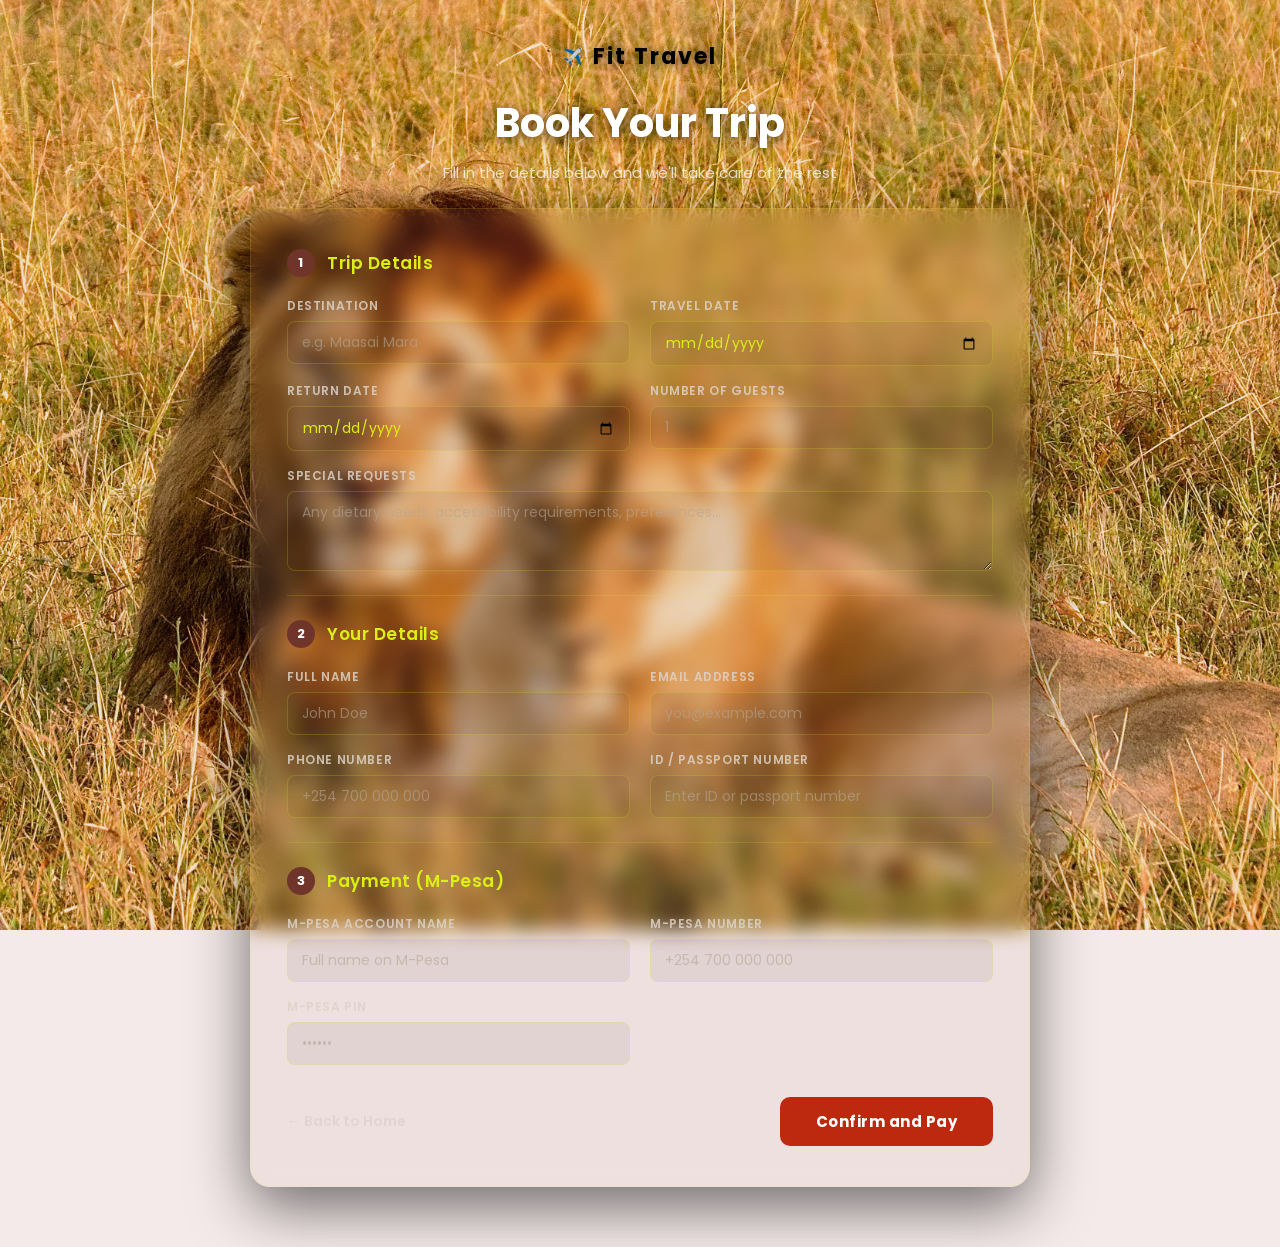
<file: booknow.html>
<!DOCTYPE html>
<html lang="en">
<head>
    <meta charset="UTF-8">
    <meta name="viewport" content="width=device-width, initial-scale=1.0">
    <title>Fit Travel : Book Now</title>
    <link rel="stylesheet" href="https://fonts.googleapis.com/css2?family=Poppins:wght@300;400;500;600;700&display=swap">
    <link rel="stylesheet" href="booknow.css">
</head>
<body>

    <div class="page-wrapper">

        <div class="booking-header">
            <a href="website.html" class="logo-link">
                <div class="hero-logo-icon">✈️</div>
                <span class="logo-text">Fit Travel</span>
            </a>
            <h1 class="page-title">Book Your Trip</h1>
            <p class="page-subtitle">Fill in the details below and we'll take care of the rest</p>
        </div>

        <div class="booking-card">
            <form action="#" method="post" class="booking-form">

                <div class="form-section">
                    <h2 class="section-title">
                        <span class="section-number">1</span>
                        Trip Details
                    </h2>
                    <div class="fields-grid">
                        <div class="field-group">
                            <label for="destination">Destination</label>
                            <input type="text" id="destination" name="destination" placeholder="e.g. Maasai Mara" required>
                        </div>
                        <div class="field-group">
                            <label for="travel-date">Travel Date</label>
                            <input type="date" id="travel-date" name="travel-date" required>
                        </div>
                        <div class="field-group">
                            <label for="return-date">Return Date</label>
                            <input type="date" id="return-date" name="return-date">
                        </div>
                        <div class="field-group">
                            <label for="guests">Number of Guests</label>
                            <input type="number" id="guests" name="guests" min="1" placeholder="1" required>
                        </div>
                        <div class="field-group full-width">
                            <label for="notes">Special Requests </label>
                            <textarea id="notes" name="notes" placeholder="Any dietary needs, accessibility requirements, preferences..."></textarea>
                        </div>
                    </div>
                </div>

                <div class="divider"></div>

                <div class="form-section">
                    <h2 class="section-title">
                        <span class="section-number">2</span>
                        Your Details
                    </h2>
                    <div class="fields-grid">
                        <div class="field-group">
                            <label for="full-name">Full Name</label>
                            <input type="text" id="full-name" name="full-name" placeholder="John Doe" required>
                        </div>
                        <div class="field-group">
                            <label for="email">Email Address</label>
                            <input type="email" id="email" name="email" placeholder="you@example.com" required>
                        </div>
                        <div class="field-group">
                            <label for="phone">Phone Number</label>
                            <input type="tel" id="phone" name="phone" placeholder="+254 700 000 000" required>
                        </div>
                        <div class="field-group">
                            <label for="id-number">ID / Passport Number</label>
                            <input type="text" id="id-number" name="id-number" placeholder="Enter ID or passport number" required>
                        </div>
                    </div>
                </div>

                <div class="divider"></div>

               
                <div class="form-section">
                    <h2 class="section-title">
                        <span class="section-number">3</span>
                        Payment (M-Pesa)
                    </h2>
                    <div class="fields-grid">
                        <div class="field-group">
                            <label for="mpesa-name">M-Pesa Account Name</label>
                            <input type="text" id="mpesa-name" name="mpesa-name" placeholder="Full name on M-Pesa" required>
                        </div>
                        <div class="field-group">
                            <label for="mpesa-number">M-Pesa Number</label>
                            <input type="tel" id="mpesa-number" name="mpesa-number" placeholder="+254 700 000 000" required>
                        </div>
                        <div class="field-group">
                            <label for="mpesa-pin">M-Pesa PIN</label>
                            <input type="password" id="mpesa-pin" name="mpesa-pin" placeholder="••••••" maxlength="6" required>
                        </div>
                    </div>
                </div>

                
                <div class="form-actions">
                    <a href="index.html" class="back-btn">← Back to Home</a>
                    <button type="submit" class="confirm-btn">Confirm and Pay</button>
                </div>

            </form>
        </div>

    </div>

</body>
</html>
</file>
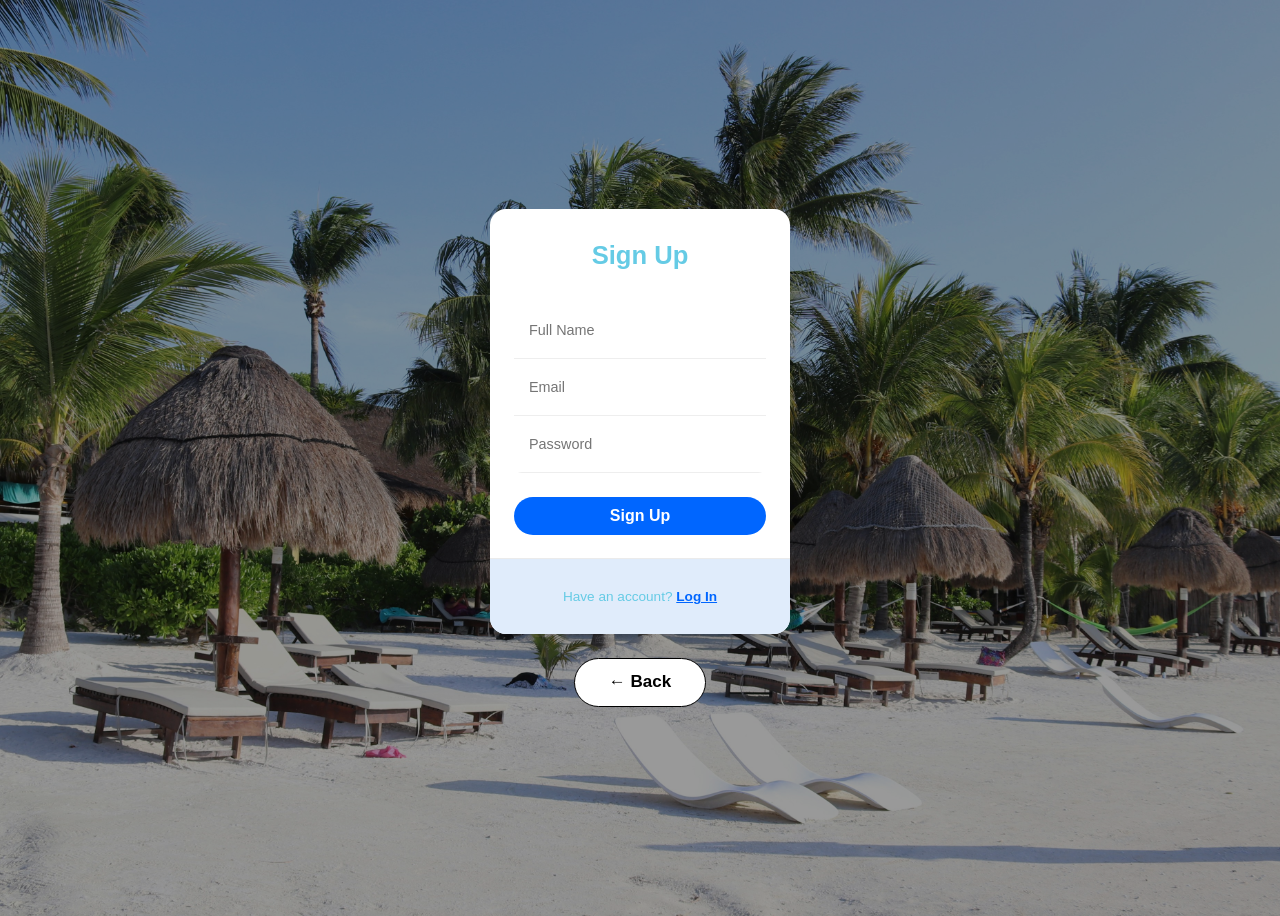
<file: sighup.html>
<!DOCTYPE html>
<html lang="en">
<head>
    <meta charset="UTF-8">
    <meta name="viewport" content="width=device-width, initial-scale=1.0">
    <title>Fit Travel : Sign Up / Log In</title>
    <link rel="stylesheet" href="signup.css">
</head>
<body>

    <input type="checkbox" id="toggle" class="toggle-input">

    <div class="form-box signup-box">
        <form class="form" action="#" method="post">
            <span class="title">Sign Up</span>
            <div class="form-container">
                <input type="text" class="input" placeholder="Full Name" required>
                <input type="email" class="input" placeholder="Email" required>
                <input type="password" class="input" placeholder="Password" required>
            </div>
            <button type="submit">Sign Up</button>
        </form>
        <div class="form-section">
            <p>Have an account?
                <label for="toggle" class="switch-link">Log In</label>
            </p>
        </div>
    </div>

    <div class="form-box login-box">
        <form class="form" action="#" method="post">
            <span class="title">Log In</span>
            <div class="form-container">
                <input type="email" class="input" placeholder="Email" required>
                <input type="password" class="input" placeholder="Password" required>
            </div>
            <button type="submit">Log In</button>
        </form>
        <div class="form-section">
            <p>No account yet?
                <label for="toggle" class="switch-link">Sign Up</label>
            </p>
        </div>
    </div>

    <div class="back-wrap">
        <a href="index.html">
            <button class="back-button">← Back</button>
        </a>
    </div>

</body>
</html>
</file>
<file: booknow.css>
* {
    box-sizing: border-box;
    margin: 0;
    padding: 0;
}

body {
    font-family: 'Poppins', sans-serif;
    min-height: 100vh;
    background-image: url("crystal-mcclernon-rz0n4li41do-unsplash.jpg.jpeg");
    background-size: cover;
    background-position: center;
    background-attachment: fixed;
    background-repeat: no-repeat;
    background-color: rgba(239, 220, 220, 0.6);
    background-blend-mode: multiply;
    display: flex;
    justify-content: center;
    align-items: flex-start;
    padding: 40px 16px 60px;
}

.page-wrapper {
    width: 100%;
    max-width: 780px;
    display: flex;
    flex-direction: column;
    gap: 24px;
}

.booking-header {
    text-align: center;
    color: #fff;
}

.logo-link {
    display: inline-flex;
    align-items: center;
    gap: 10px;
    text-decoration: none;
    margin-bottom: 20px;
}

.logo-icon {
    width: 48px;
    height: 48px;
    filter: drop-shadow(0 2px 8px rgba(188, 167, 167, 0.5));
}

.logo-text {
    font-size: 22px;
    font-weight: 700;
    color: #000000;
    letter-spacing: 2px;
    text-shadow: 0 2px 8px rgba(0,0,0,0.5);
}

.page-title {
    font-size: 40px;
    font-weight: 700;
    color: #fff;
    text-shadow: 0 2px 12px rgba(0,0,0,0.6);
    margin-bottom: 8px;
}

.page-subtitle {
    font-size: 15px;
    color: rgba(255, 255, 255, 0.75);
    font-weight: 400;
}

.booking-card {
    background: rgba(155, 115, 100, 0.08);
    border-radius: 20px;
    padding: 40px 36px;
    box-shadow: 0 20px 60px rgba(0,0,0,0.55);
    border: 1px solid rgba(218, 240, 20, 0.12);
    backdrop-filter: blur(10px);
}

.form-section {
    margin-bottom: 8px;
}

.section-title {
    display: flex;
    align-items: center;
    gap: 12px;
    font-size: 17px;
    font-weight: 600;
    color: #daf014;
    margin-bottom: 20px;
    letter-spacing: 0.5px;
}

.section-number {
    width: 28px;
    height: 28px;
    border-radius: 50%;
    background-color: rgb(111, 53, 43);
    color: #fff;
    font-size: 13px;
    font-weight: 700;
    display: flex;
    align-items: center;
    justify-content: center;
    flex-shrink: 0;
}

.fields-grid {
    display: grid;
    grid-template-columns: 1fr 1fr;
    gap: 16px 20px;
}

.field-group {
    display: flex;
    flex-direction: column;
    gap: 6px;
}

.field-group.full-width {
    grid-column: 1 / -1;
}

label {
    font-size: 12px;
    font-weight: 600;
    color: rgba(220, 210, 200, 0.85);
    text-transform: uppercase;
    letter-spacing: 0.6px;
}

input[type="text"],
input[type="email"],
input[type="password"],
input[type="tel"],
input[type="date"],
input[type="number"],
textarea {
    width: 100%;
    background-color: rgba(62, 40, 40, 0.07);
    border: 1px solid rgba(218, 240, 20, 0.2);
    padding: 10px 14px;
    border-radius: 8px;
    color: #daf014;
    font-size: 14px;
    font-family: 'Poppins', sans-serif;
    transition: border-color 0.2s, background-color 0.2s;
    outline: none;
}

input::placeholder,
textarea::placeholder {
    color: rgba(180, 165, 150, 0.6);
}

input:focus,
textarea:focus {
    border-color: #daf014;
    background-color: rgba(218, 240, 20, 0.06);
}

textarea {
    resize: vertical;
    min-height: 80px;
}

.divider {
    height: 1px;
    background: rgba(218, 240, 20, 0.15);
    margin: 24px 0;
}

.form-actions {
    display: flex;
    justify-content: space-between;
    align-items: center;
    margin-top: 32px;
    gap: 16px;
}

.back-btn {
    font-size: 14px;
    font-weight: 600;
    color: rgba(220, 210, 200, 0.7);
    text-decoration: none;
    transition: color 0.2s;
    white-space: nowrap;
}

.back-btn:hover {
    color: #daf014;
}

.confirm-btn {
    background-color: rgb(188, 41, 15);
    color: #fff;
    border: none;
    border-radius: 10px;
    padding: 13px 36px;
    font-size: 15px;
    font-weight: 700;
    font-family: 'Poppins', sans-serif;
    cursor: pointer;
    transition: background-color 0.25s, color 0.25s, transform 0.15s;
    letter-spacing: 0.5px;
}

.confirm-btn:hover {
    background-color: #daf014;
    color: rgb(10, 74, 11);
    transform: translateY(-2px);
}

.confirm-btn:active {
    transform: translateY(0);
}

@media (max-width: 600px) {
    .booking-card {
        padding: 28px 20px;
    }

    .fields-grid {
        grid-template-columns: 1fr;
    }

    .field-group.full-width {
        grid-column: 1;
    }

    .page-title {
        font-size: 28px;
    }

    .form-actions {
        flex-direction: column-reverse;
        align-items: stretch;
    }

    .confirm-btn {
        text-align: center;
    }

    .back-btn {
        text-align: center;
    }
}
</file>
<file: signup.css>
body {
    background-image: url("nathan-cima-4aqH2utAPAs-unsplash.jpg.jpeg");
    background-position: center;
    background-repeat: no-repeat;
    background-size: cover;
      background-blend-mode: multiply;
    background-color: rgba(0, 0, 0, 0.4);
    min-height: 100vh;
    display: flex;
    justify-content: center;
    align-items: center;
    flex-direction: column;
    gap: 16px;
}

.toggle-input {
    display: none;
}

.signup-box {
    display: block;
}

.login-box {
    display: none;
}

.toggle-input:checked ~ .signup-box {
    display: none;
}

.toggle-input:checked ~ .login-box {
    display: block;
}

.form-box {
    max-width: 300px;
    width: 100%;
    background: #ffffff;
    overflow: hidden;
    border-radius: 16px;
    color: #65cbe5;
}

.form {
    position: relative;
    display: flex;
    flex-direction: column;
    padding: 32px 24px 24px;
    gap: 16px;
    text-align: center;
}

.title {
    font-weight: bold;
    font-size: 1.6rem;
    font-family: 'Poppins', sans-serif;
}

.form-container {
    overflow: hidden;
    border-radius: 8px;
    background-color: #ffffff;
    margin: 1rem 0 .5rem;
    width: 100%;
}

.input {
    background: none;
    border: 0;
    outline: 0;
    height: 40px;
    width: 100%;
    border-bottom: 1px solid #eee;
    font-size: .9rem;
    padding: 8px 15px;
    font-family: 'Poppins', sans-serif;
}

.form-section {
    padding: 16px;
    font-size: .85rem;
    background-color: #e0ecfb;
    box-shadow: rgb(0 0 0 / 8%) 0 -1px;
    text-align: center;
    font-family: 'Poppins', sans-serif;
}

.switch-link {
    font-weight: bold;
    color: #0066ff;
    cursor: pointer;
    transition: color .3s ease;
    text-decoration: underline;
}

.switch-link:hover {
    color: #005ce6;
}

.form button {
    background-color: #0066ff;
    color: #fff;
    border: 0;
    border-radius: 24px;
    padding: 10px 16px;
    font-size: 1rem;
    font-weight: 600;
    cursor: pointer;
    transition: background-color .3s ease;
    font-family: 'Poppins', sans-serif;
}

.form button:hover {
    background-color: #005ce6;
}

.back-wrap {
    margin-top: 8px;
}

.back-button {
    background-color: white;
    color: black;
    border-radius: 10em;
    font-size: 17px;
    font-weight: 600;
    padding: 0.8em 2em;
    cursor: pointer;
    transition: all 0.3s ease-in-out;
    border: 1px solid black;
    box-shadow: 0 0 0 0 black;
    font-family: 'Poppins', sans-serif;
}

.back-button:hover {
    transform: translateY(-4px) translateX(-2px);
    box-shadow: 2px 5px 0 0 black;
}

.back-button:active {
    transform: translateY(2px) translateX(1px);
    box-shadow: 0 0 0 0 black;
}
</file>
